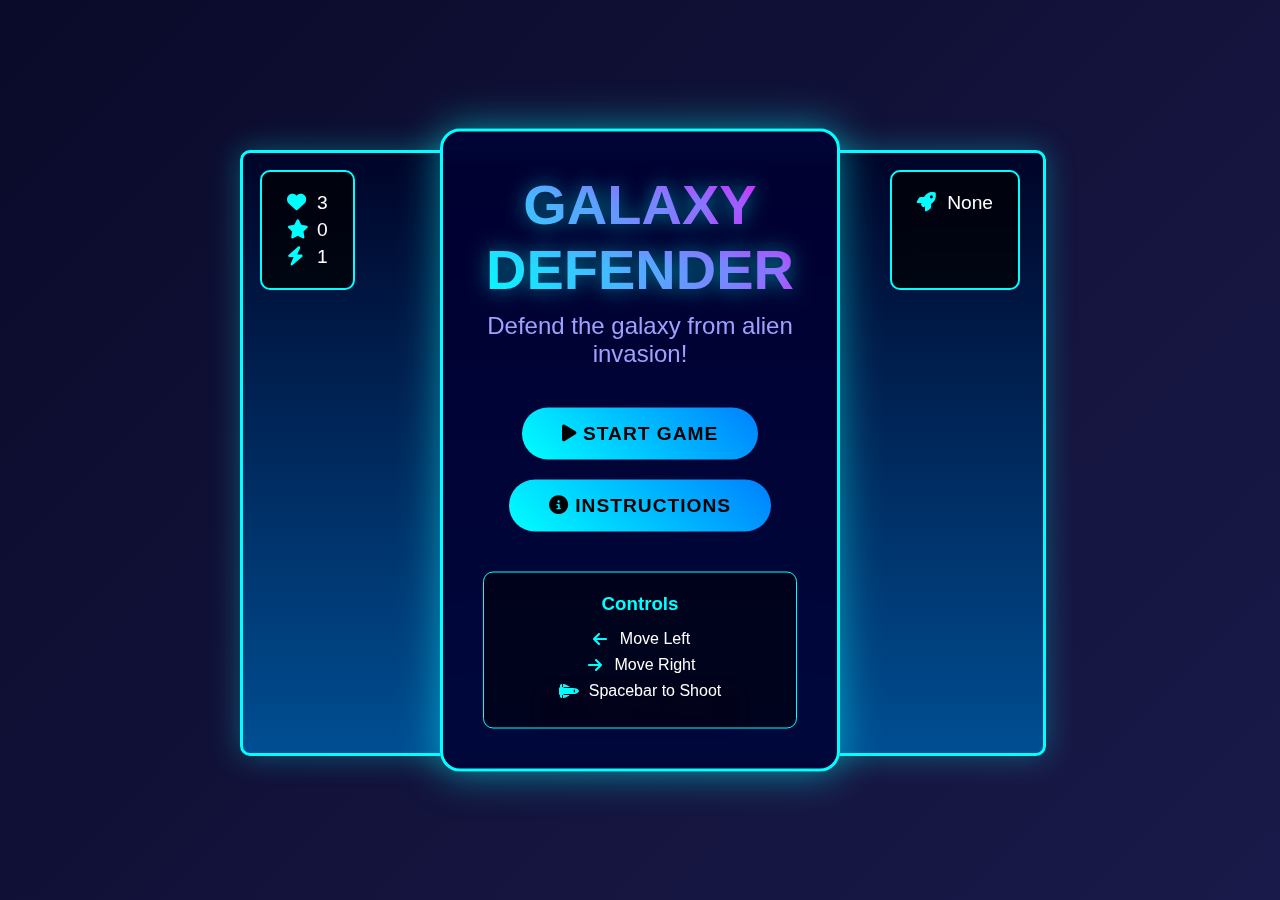
<file: deepseek website/game2.html>
<!DOCTYPE html>
<html lang="en">
<head>
    <meta charset="UTF-8">
    <meta name="viewport" content="width=device-width, initial-scale=1.0">
    <title>Galaxy Defender | 2D Space Shooter</title>
    <link rel="stylesheet" href="https://cdnjs.cloudflare.com/ajax/libs/font-awesome/6.4.0/css/all.min.css">
    <style>
        * {
            margin: 0;
            padding: 0;
            box-sizing: border-box;
            user-select: none;
        }

        body {
            font-family: 'Segoe UI', Tahoma, Geneva, Verdana, sans-serif;
            background: linear-gradient(135deg, #0a0a2a, #1a1a4a);
            color: white;
            min-height: 100vh;
            display: flex;
            flex-direction: column;
            align-items: center;
            justify-content: center;
            overflow: hidden;
        }

        .game-container {
            position: relative;
            width: 800px;
            height: 600px;
            margin: 20px auto;
        }

        #gameCanvas {
            background: linear-gradient(to bottom, #000428, #004e92);
            border: 3px solid #00ffff;
            border-radius: 10px;
            box-shadow: 0 0 30px rgba(0, 255, 255, 0.3);
        }

        .game-ui {
            position: absolute;
            top: 0;
            left: 0;
            width: 100%;
            padding: 20px;
            display: flex;
            justify-content: space-between;
            pointer-events: none;
        }

        .stats {
            background: rgba(0, 0, 0, 0.7);
            padding: 15px 25px;
            border-radius: 10px;
            border: 2px solid #00ffff;
            backdrop-filter: blur(10px);
        }

        .stat {
            margin: 5px 0;
            font-size: 1.2rem;
            display: flex;
            align-items: center;
            gap: 10px;
        }

        .stat i {
            color: #00ffff;
            width: 20px;
        }

        .screen {
            position: absolute;
            top: 50%;
            left: 50%;
            transform: translate(-50%, -50%);
            background: rgba(0, 0, 50, 0.9);
            padding: 40px;
            border-radius: 20px;
            text-align: center;
            border: 3px solid #00ffff;
            box-shadow: 0 0 40px rgba(0, 255, 255, 0.5);
            backdrop-filter: blur(10px);
            z-index: 10;
        }

        .title {
            font-size: 3.5rem;
            margin-bottom: 10px;
            background: linear-gradient(45deg, #00ffff, #ff00ff);
            -webkit-background-clip: text;
            -webkit-text-fill-color: transparent;
            text-shadow: 0 0 20px rgba(0, 255, 255, 0.5);
        }

        .subtitle {
            font-size: 1.5rem;
            margin-bottom: 30px;
            color: #a0a0ff;
        }

        .btn {
            background: linear-gradient(45deg, #00ffff, #0080ff);
            color: #000;
            border: none;
            padding: 15px 40px;
            font-size: 1.2rem;
            border-radius: 50px;
            cursor: pointer;
            margin: 10px;
            transition: all 0.3s ease;
            font-weight: bold;
            text-transform: uppercase;
            letter-spacing: 1px;
        }

        .btn:hover {
            transform: translateY(-5px);
            box-shadow: 0 10px 20px rgba(0, 255, 255, 0.4);
        }

        .btn:active {
            transform: translateY(0);
        }

        .controls {
            margin-top: 30px;
            background: rgba(0, 0, 0, 0.5);
            padding: 20px;
            border-radius: 10px;
            border: 1px solid #00ffff;
        }

        .controls h3 {
            color: #00ffff;
            margin-bottom: 15px;
        }

        .controls p {
            margin: 8px 0;
            display: flex;
            align-items: center;
            justify-content: center;
            gap: 10px;
        }

        .controls i {
            color: #00ffff;
            width: 20px;
        }

        .hidden {
            display: none;
        }

        .powerup-indicator {
            position: absolute;
            bottom: 20px;
            left: 50%;
            transform: translateX(-50%);
            background: rgba(0, 0, 0, 0.7);
            padding: 10px 20px;
            border-radius: 10px;
            border: 2px solid #ff00ff;
            display: flex;
            align-items: center;
            gap: 10px;
            font-size: 1.1rem;
        }

        .powerup-indicator i {
            color: #ff00ff;
            animation: pulse 1s infinite;
        }

        @keyframes pulse {
            0% { transform: scale(1); }
            50% { transform: scale(1.2); }
            100% { transform: scale(1); }
        }

        .enemy {
            position: absolute;
            width: 40px;
            height: 40px;
            background: linear-gradient(45deg, #ff0000, #ff8000);
            clip-path: polygon(50% 0%, 100% 50%, 50% 100%, 0% 50%);
            border: 2px solid #ffff00;
        }

        .bullet {
            position: absolute;
            width: 4px;
            height: 15px;
            background: #00ffff;
            border-radius: 2px;
            box-shadow: 0 0 10px #00ffff;
        }

        .player {
            position: absolute;
            width: 50px;
            height: 50px;
            background: linear-gradient(45deg, #00ffff, #0080ff);
            clip-path: polygon(50% 0%, 100% 100%, 0% 100%);
            border: 2px solid white;
        }

        .explosion {
            position: absolute;
            width: 50px;
            height: 50px;
            background: radial-gradient(circle, #ffff00, #ff0000);
            border-radius: 50%;
            animation: explode 0.5s forwards;
        }

        @keyframes explode {
            0% { transform: scale(0); opacity: 1; }
            100% { transform: scale(2); opacity: 0; }
        }

        .powerup {
            position: absolute;
            width: 30px;
            height: 30px;
            background: radial-gradient(circle, #ff00ff, #8000ff);
            border-radius: 50%;
            border: 2px solid white;
            animation: float 2s infinite ease-in-out;
        }

        @keyframes float {
            0%, 100% { transform: translateY(0); }
            50% { transform: translateY(-10px); }
        }

        /* Responsive Design */
        @media (max-width: 850px) {
            .game-container {
                width: 95%;
                height: 500px;
            }
            
            #gameCanvas {
                width: 100%;
                height: 100%;
            }
            
            .title {
                font-size: 2.5rem;
            }
            
            .subtitle {
                font-size: 1.2rem;
            }
        }

        @media (max-width: 600px) {
            .game-container {
                height: 400px;
            }
            
            .stats {
                padding: 10px 15px;
            }
            
            .stat {
                font-size: 1rem;
            }
            
            .screen {
                padding: 20px;
            }
            
            .title {
                font-size: 2rem;
            }
            
            .btn {
                padding: 12px 30px;
                font-size: 1rem;
            }
        }
    </style>
</head>
<body>
    <div class="game-container">
        <canvas id="gameCanvas" width="800" height="600"></canvas>
        
        <div class="game-ui">
            <div class="stats">
                <div class="stat">
                    <i class="fas fa-heart"></i>
                    <span id="lives">3</span>
                </div>
                <div class="stat">
                    <i class="fas fa-star"></i>
                    <span id="score">0</span>
                </div>
                <div class="stat">
                    <i class="fas fa-bolt"></i>
                    <span id="level">1</span>
                </div>
            </div>
            
            <div class="stats">
                <div class="stat">
                    <i class="fas fa-rocket"></i>
                    <span id="powerup">None</span>
                </div>
            </div>
        </div>
        
        <div id="powerupIndicator" class="powerup-indicator hidden">
            <i class="fas fa-bolt"></i>
            <span>Rapid Fire Active!</span>
        </div>
        
        <div id="startScreen" class="screen">
            <h1 class="title">GALAXY DEFENDER</h1>
            <p class="subtitle">Defend the galaxy from alien invasion!</p>
            <button class="btn" id="startBtn">
                <i class="fas fa-play"></i> Start Game
            </button>
            <button class="btn" id="instructionsBtn">
                <i class="fas fa-info-circle"></i> Instructions
            </button>
            
            <div class="controls">
                <h3>Controls</h3>
                <p><i class="fas fa-arrow-left"></i> Move Left</p>
                <p><i class="fas fa-arrow-right"></i> Move Right</p>
                <p><i class="fas fa-space-shuttle"></i> Spacebar to Shoot</p>
            </div>
        </div>
        
        <div id="gameOverScreen" class="screen hidden">
            <h1 class="title">GAME OVER</h1>
            <p class="subtitle">Your Score: <span id="finalScore">0</span></p>
            <button class="btn" id="restartBtn">
                <i class="fas fa-redo"></i> Play Again
            </button>
        </div>
    </div>

    <script>
        // Game variables
        const canvas = document.getElementById('gameCanvas');
        const ctx = canvas.getContext('2d');
        const startScreen = document.getElementById('startScreen');
        const gameOverScreen = document.getElementById('gameOverScreen');
        const startBtn = document.getElementById('startBtn');
        const restartBtn = document.getElementById('restartBtn');
        const instructionsBtn = document.getElementById('instructionsBtn');
        const scoreElement = document.getElementById('score');
        const livesElement = document.getElementById('lives');
        const levelElement = document.getElementById('level');
        const powerupElement = document.getElementById('powerup');
        const finalScoreElement = document.getElementById('finalScore');
        const powerupIndicator = document.getElementById('powerupIndicator');

        // Game state
        let game = {
            running: false,
            score: 0,
            lives: 3,
            level: 1,
            powerup: 'None',
            powerupTime: 0
        };

        // Player object
        const player = {
            x: canvas.width / 2 - 25,
            y: canvas.height - 70,
            width: 50,
            height: 50,
            speed: 8,
            color: '#00ffff',
            bullets: [],
            lastShot: 0,
            shootDelay: 500, // ms between shots
            rapidFire: false
        };

        // Enemy objects
        let enemies = [];
        let enemyBullets = [];
        let powerups = [];
        let explosions = [];

        // Input handling
        const keys = {
            ArrowLeft: false,
            ArrowRight: false,
            Space: false
        };

        // Event listeners
        window.addEventListener('keydown', (e) => {
            if (e.code in keys) {
                keys[e.code] = true;
                e.preventDefault();
            }
        });

        window.addEventListener('keyup', (e) => {
            if (e.code in keys) {
                keys[e.code] = false;
            }
        });

        startBtn.addEventListener('click', startGame);
        restartBtn.addEventListener('click', startGame);
        instructionsBtn.addEventListener('click', showInstructions);

        // Initialize game
        function init() {
            game = {
                running: false,
                score: 0,
                lives: 3,
                level: 1,
                powerup: 'None',
                powerupTime: 0
            };
            
            player.x = canvas.width / 2 - 25;
            player.y = canvas.height - 70;
            player.bullets = [];
            player.rapidFire = false;
            
            enemies = [];
            enemyBullets = [];
            powerups = [];
            explosions = [];
            
            updateUI();
        }

        function startGame() {
            init();
            startScreen.classList.add('hidden');
            gameOverScreen.classList.add('hidden');
            game.running = true;
            gameLoop();
            spawnEnemies();
            spawnPowerups();
        }

        function showInstructions() {
            alert(`GALAXY DEFENDER - INSTRUCTIONS

• Use LEFT and RIGHT arrows to move your spaceship
• Press SPACEBAR to shoot lasers
• Destroy enemy ships to earn points
• Collect power-ups for special abilities
• Avoid enemy bullets and collisions
• Clear each level to advance

Power-ups:
• Rapid Fire: Shoot faster for 10 seconds
• Shield: Temporary invincibility (coming soon)

Good luck, Commander!`);
        }

        function gameOver() {
            game.running = false;
            finalScoreElement.textContent = game.score;
            gameOverScreen.classList.remove('hidden');
        }

        function updateUI() {
            scoreElement.textContent = game.score;
            livesElement.textContent = game.lives;
            levelElement.textContent = game.level;
            powerupElement.textContent = game.powerup;
            
            if (game.powerup === 'Rapid Fire') {
                powerupIndicator.classList.remove('hidden');
            } else {
                powerupIndicator.classList.add('hidden');
            }
        }

        function spawnEnemies() {
            if (!game.running) return;
            
            const rows = 2 + game.level;
            const cols = 5 + game.level;
            const spacing = 70;
            
            for (let row = 0; row < rows; row++) {
                for (let col = 0; col < cols; col++) {
                    enemies.push({
                        x: 100 + col * spacing,
                        y: 50 + row * spacing,
                        width: 40,
                        height: 40,
                        speed: 1 + game.level * 0.2,
                        color: '#ff0000',
                        lastShot: 0,
                        shootDelay: 2000 - game.level * 100
                    });
                }
            }
        }

        function spawnPowerups() {
            if (!game.running) return;
            
            // Spawn a powerup every 15-25 seconds
            setTimeout(() => {
                if (game.running) {
                    powerups.push({
                        x: Math.random() * (canvas.width - 30),
                        y: -30,
                        width: 30,
                        height: 30,
                        type: 'Rapid Fire', // In a full game, you'd have multiple types
                        speed: 2
                    });
                    spawnPowerups();
                }
            }, 15000 + Math.random() * 10000);
        }

        function updatePlayer() {
            // Movement
            if (keys.ArrowLeft && player.x > 0) {
                player.x -= player.speed;
            }
            if (keys.ArrowRight && player.x < canvas.width - player.width) {
                player.x += player.speed;
            }
            
            // Shooting
            const now = Date.now();
            if (keys.Space && now - player.lastShot > (player.rapidFire ? 150 : player.shootDelay)) {
                player.bullets.push({
                    x: player.x + player.width / 2 - 2,
                    y: player.y,
                    width: 4,
                    height: 15,
                    speed: 10,
                    color: '#00ffff'
                });
                player.lastShot = now;
            }
            
            // Update bullets
            player.bullets = player.bullets.filter(bullet => {
                bullet.y -= bullet.speed;
                return bullet.y > 0;
            });
        }

        function updateEnemies() {
            // Move enemies and check for direction change
            let changeDirection = false;
            enemies.forEach(enemy => {
                enemy.x += enemy.speed;
                
                if (enemy.x <= 0 || enemy.x >= canvas.width - enemy.width) {
                    changeDirection = true;
                }
            });
            
            // Change direction and move down
            if (changeDirection) {
                enemies.forEach(enemy => {
                    enemy.speed *= -1;
                    enemy.y += 20;
                });
            }
            
            // Enemy shooting
            const now = Date.now();
            enemies.forEach(enemy => {
                if (now - enemy.lastShot > enemy.shootDelay && Math.random() < 0.02) {
                    enemyBullets.push({
                        x: enemy.x + enemy.width / 2 - 2,
                        y: enemy.y + enemy.height,
                        width: 4,
                        height: 15,
                        speed: 5,
                        color: '#ff0000'
                    });
                    enemy.lastShot = now;
                }
            });
            
            // Update enemy bullets
            enemyBullets = enemyBullets.filter(bullet => {
                bullet.y += bullet.speed;
                return bullet.y < canvas.height;
            });
        }

        function updatePowerups() {
            powerups = powerups.filter(powerup => {
                powerup.y += powerup.speed;
                
                // Check collision with player
                if (
                    powerup.x < player.x + player.width &&
                    powerup.x + powerup.width > player.x &&
                    powerup.y < player.y + player.height &&
                    powerup.y + powerup.height > player.y
                ) {
                    // Apply powerup
                    if (powerup.type === 'Rapid Fire') {
                        game.powerup = 'Rapid Fire';
                        player.rapidFire = true;
                        game.powerupTime = Date.now() + 10000; // 10 seconds
                    }
                    return false; // Remove powerup
                }
                
                return powerup.y < canvas.height;
            });
            
            // Check powerup expiration
            if (game.powerup !== 'None' && Date.now() > game.powerupTime) {
                game.powerup = 'None';
                player.rapidFire = false;
            }
        }

        function checkCollisions() {
            // Player bullets vs enemies
            player.bullets = player.bullets.filter(bullet => {
                let hit = false;
                
                enemies = enemies.filter(enemy => {
                    if (
                        bullet.x < enemy.x + enemy.width &&
                        bullet.x + bullet.width > enemy.x &&
                        bullet.y < enemy.y + enemy.height &&
                        bullet.y + bullet.height > enemy.y
                    ) {
                        // Collision detected
                        explosions.push({
                            x: enemy.x + enemy.width / 2,
                            y: enemy.y + enemy.height / 2,
                            size: 50,
                            progress: 0
                        });
                        
                        game.score += 10;
                        hit = true;
                        return false; // Remove enemy
                    }
                    return true; // Keep enemy
                });
                
                return !hit; // Remove bullet if it hit an enemy
            });
            
            // Enemy bullets vs player
            enemyBullets = enemyBullets.filter(bullet => {
                if (
                    bullet.x < player.x + player.width &&
                    bullet.x + bullet.width > player.x &&
                    bullet.y < player.y + player.height &&
                    bullet.y + bullet.height > player.y
                ) {
                    // Player hit
                    game.lives--;
                    updateUI();
                    
                    explosions.push({
                        x: player.x + player.width / 2,
                        y: player.y + player.height / 2,
                        size: 60,
                        progress: 0
                    });
                    
                    if (game.lives <= 0) {
                        gameOver();
                    }
                    
                    return false; // Remove bullet
                }
                return true; // Keep bullet
            });
            
            // Enemies vs player
            enemies.forEach(enemy => {
                if (
                    enemy.x < player.x + player.width &&
                    enemy.x + enemy.width > player.x &&
                    enemy.y < player.y + player.height &&
                    enemy.y + enemy.height > player.y
                ) {
                    // Player collision with enemy
                    game.lives = 0;
                    updateUI();
                    gameOver();
                }
            });
            
            // Check if level complete
            if (enemies.length === 0 && game.running) {
                game.level++;
                updateUI();
                spawnEnemies();
            }
        }

        function updateExplosions() {
            explosions = explosions.filter(explosion => {
                explosion.progress += 0.1;
                return explosion.progress < 1;
            });
        }

        function drawPlayer() {
            // Draw player ship
            ctx.fillStyle = player.color;
            ctx.beginPath();
            ctx.moveTo(player.x + player.width / 2, player.y);
            ctx.lineTo(player.x + player.width, player.y + player.height);
            ctx.lineTo(player.x, player.y + player.height);
            ctx.closePath();
            ctx.fill();
            
            // Draw engine glow
            ctx.fillStyle = '#ffff00';
            ctx.beginPath();
            ctx.moveTo(player.x + player.width / 2 - 10, player.y + player.height);
            ctx.lineTo(player.x + player.width / 2, player.y + player.height + 15);
            ctx.lineTo(player.x + player.width / 2 + 10, player.y + player.height);
            ctx.closePath();
            ctx.fill();
        }

        function drawBullets() {
            // Draw player bullets
            player.bullets.forEach(bullet => {
                ctx.fillStyle = bullet.color;
                ctx.fillRect(bullet.x, bullet.y, bullet.width, bullet.height);
                
                // Add glow effect
                ctx.shadowColor = bullet.color;
                ctx.shadowBlur = 10;
                ctx.fillRect(bullet.x, bullet.y, bullet.width, bullet.height);
                ctx.shadowBlur = 0;
            });
            
            // Draw enemy bullets
            enemyBullets.forEach(bullet => {
                ctx.fillStyle = bullet.color;
                ctx.fillRect(bullet.x, bullet.y, bullet.width, bullet.height);
                
                // Add glow effect
                ctx.shadowColor = bullet.color;
                ctx.shadowBlur = 10;
                ctx.fillRect(bullet.x, bullet.y, bullet.width, bullet.height);
                ctx.shadowBlur = 0;
            });
        }

        function drawEnemies() {
            enemies.forEach(enemy => {
                ctx.fillStyle = enemy.color;
                ctx.beginPath();
                ctx.moveTo(enemy.x + enemy.width / 2, enemy.y);
                ctx.lineTo(enemy.x + enemy.width, enemy.y + enemy.height / 2);
                ctx.lineTo(enemy.x + enemy.width / 2, enemy.y + enemy.height);
                ctx.lineTo(enemy.x, enemy.y + enemy.height / 2);
                ctx.closePath();
                ctx.fill();
                
                // Add alien details
                ctx.fillStyle = '#ffff00';
                ctx.fillRect(enemy.x + 10, enemy.y + 15, 5, 5);
                ctx.fillRect(enemy.x + enemy.width - 15, enemy.y + 15, 5, 5);
            });
        }

        function drawPowerups() {
            powerups.forEach(powerup => {
                ctx.fillStyle = '#ff00ff';
                ctx.beginPath();
                ctx.arc(
                    powerup.x + powerup.width / 2,
                    powerup.y + powerup.height / 2,
                    powerup.width / 2,
                    0,
                    Math.PI * 2
                );
                ctx.fill();
                
                // Add glow
                ctx.shadowColor = '#ff00ff';
                ctx.shadowBlur = 15;
                ctx.fill();
                ctx.shadowBlur = 0;
                
                // Add icon
                ctx.fillStyle = '#ffffff';
                ctx.font = '16px Arial';
                ctx.textAlign = 'center';
                ctx.textBaseline = 'middle';
                ctx.fillText('⚡', powerup.x + powerup.width / 2, powerup.y + powerup.height / 2);
            });
        }

        function drawExplosions() {
            explosions.forEach(explosion => {
                const size = explosion.size * explosion.progress;
                const alpha = 1 - explosion.progress;
                
                ctx.fillStyle = `rgba(255, ${255 * (1 - explosion.progress)}, 0, ${alpha})`;
                ctx.beginPath();
                ctx.arc(explosion.x, explosion.y, size, 0, Math.PI * 2);
                ctx.fill();
            });
        }

        function drawBackground() {
            // Draw stars
            for (let i = 0; i < 100; i++) {
                const x = (i * 13) % canvas.width;
                const y = (i * 7) % canvas.height;
                const size = (i % 3) + 1;
                
                ctx.fillStyle = i % 2 === 0 ? '#ffffff' : '#a0a0ff';
                ctx.fillRect(x, y, size, size);
            }
        }

        function draw() {
            // Clear canvas
            ctx.fillStyle = 'rgba(0, 10, 30, 0.2)';
            ctx.fillRect(0, 0, canvas.width, canvas.height);
            
            drawBackground();
            drawEnemies();
            drawBullets();
            drawPowerups();
            drawExplosions();
            drawPlayer();
        }

        function update() {
            updatePlayer();
            updateEnemies();
            updatePowerups();
            updateExplosions();
            checkCollisions();
            updateUI();
        }

        function gameLoop() {
            if (!game.running) return;
            
            update();
            draw();
            requestAnimationFrame(gameLoop);
        }

        // Initialize the game
        init();
    </script>
</body>
</html>
</file>
